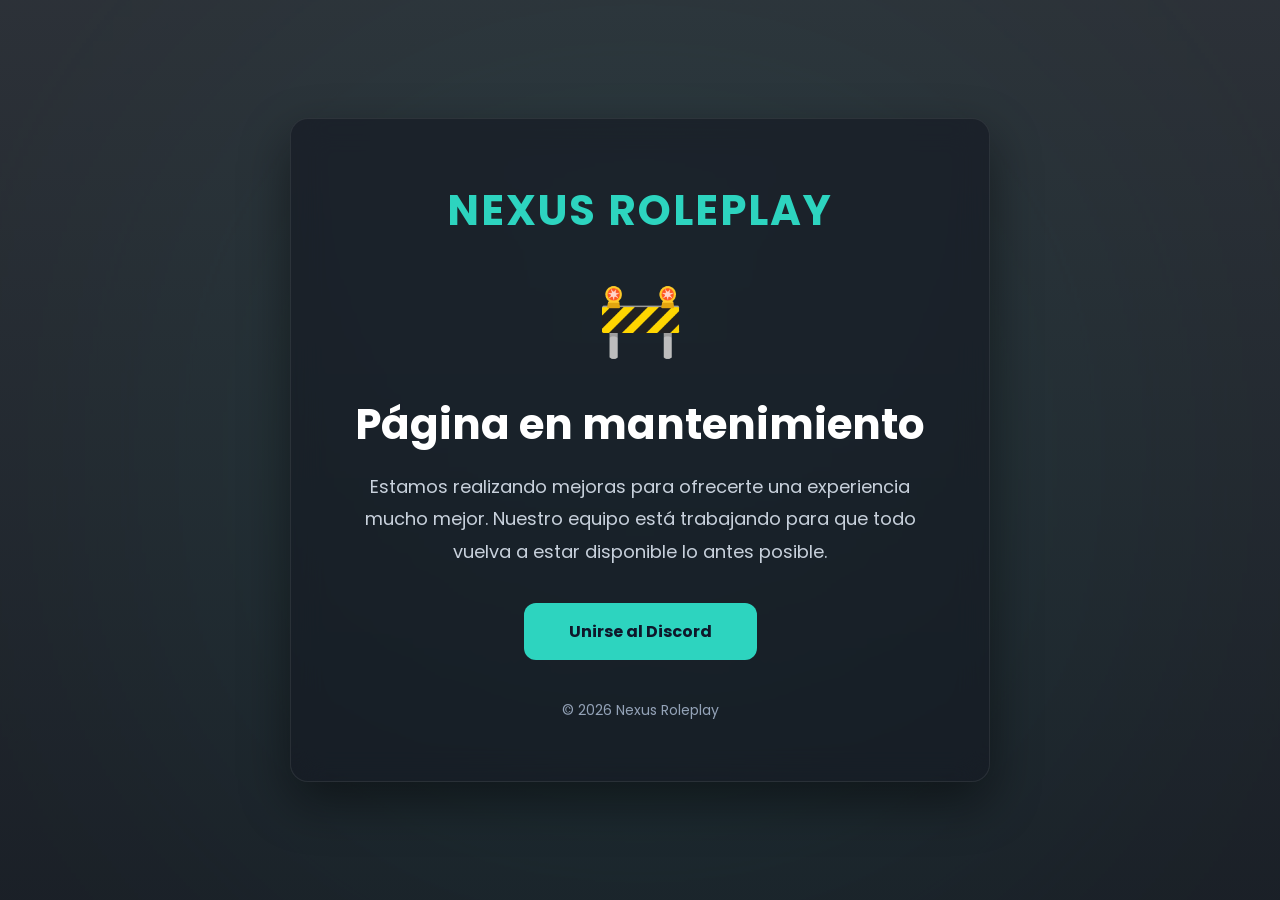
<file: mantenimiento.html>
<!DOCTYPE html>
<html lang="es">

<head>

<meta charset="UTF-8">
<meta name="viewport" content="width=device-width, initial-scale=1.0">

<title>Página en mantenimiento</title>

<link rel="preconnect" href="https://fonts.googleapis.com">

<link href="https://fonts.googleapis.com/css2?family=Poppins:wght@300;400;600;700&display=swap" rel="stylesheet">

<style>

*{
margin:0;
padding:0;
box-sizing:border-box;
font-family:'Poppins',sans-serif;
}

body{

height:100vh;

display:flex;

justify-content:center;

align-items:center;

background:
linear-gradient(rgba(7,12,20,.85),rgba(7,12,20,.92)),
url("https://images.unsplash.com/photo-1511512578047-dfb367046420") center/cover;

overflow:hidden;

color:white;

}

body::before{

content:"";

position:absolute;

width:700px;
height:700px;

background:#2dd4bf;

filter:blur(220px);

opacity:.12;

animation:pulse 6s ease-in-out infinite;

}

@keyframes pulse{

0%{transform:scale(.9);}
50%{transform:scale(1.15);}
100%{transform:scale(.9);}

}

.card{

position:relative;

width:700px;

padding:60px;

text-align:center;

background:rgba(20,25,35,.65);

backdrop-filter:blur(16px);

border:1px solid rgba(255,255,255,.08);

border-radius:18px;

box-shadow:0 20px 50px rgba(0,0,0,.45);

}

.logo{

font-size:42px;

font-weight:700;

letter-spacing:2px;

color:#2dd4bf;

margin-bottom:25px;

}

.icon{

font-size:70px;

margin-bottom:20px;

animation:float 2s ease-in-out infinite;

}

@keyframes float{

50%{

transform:translateY(-10px);

}

}

h1{

font-size:42px;

margin-bottom:15px;

}

p{

color:#c8d1dc;

font-size:18px;

line-height:1.8;

margin-bottom:35px;

}

.discord{

display:inline-block;

padding:16px 45px;

background:#2dd4bf;

color:#0f172a;

font-weight:700;

text-decoration:none;

border-radius:12px;

transition:.25s;

}

.discord:hover{

transform:translateY(-3px);

box-shadow:0 10px 25px rgba(45,212,191,.35);

}

.footer{

margin-top:40px;

font-size:14px;

color:#94a3b8;

}

</style>

</head>

<body>

<div class="card">

<div class="logo">
NEXUS ROLEPLAY
</div>

<div class="icon">
🚧
</div>

<h1>Página en mantenimiento</h1>

<p>

Estamos realizando mejoras para ofrecerte una experiencia mucho mejor.
Nuestro equipo está trabajando para que todo vuelva a estar disponible lo antes posible.

</p>

<a class="discord" href="https://discord.gg/G5dWtc5RMa">

Unirse al Discord

</a>

<div class="footer">

© 2026 Nexus Roleplay

</div>

</div>

</body>

</html>
</file>
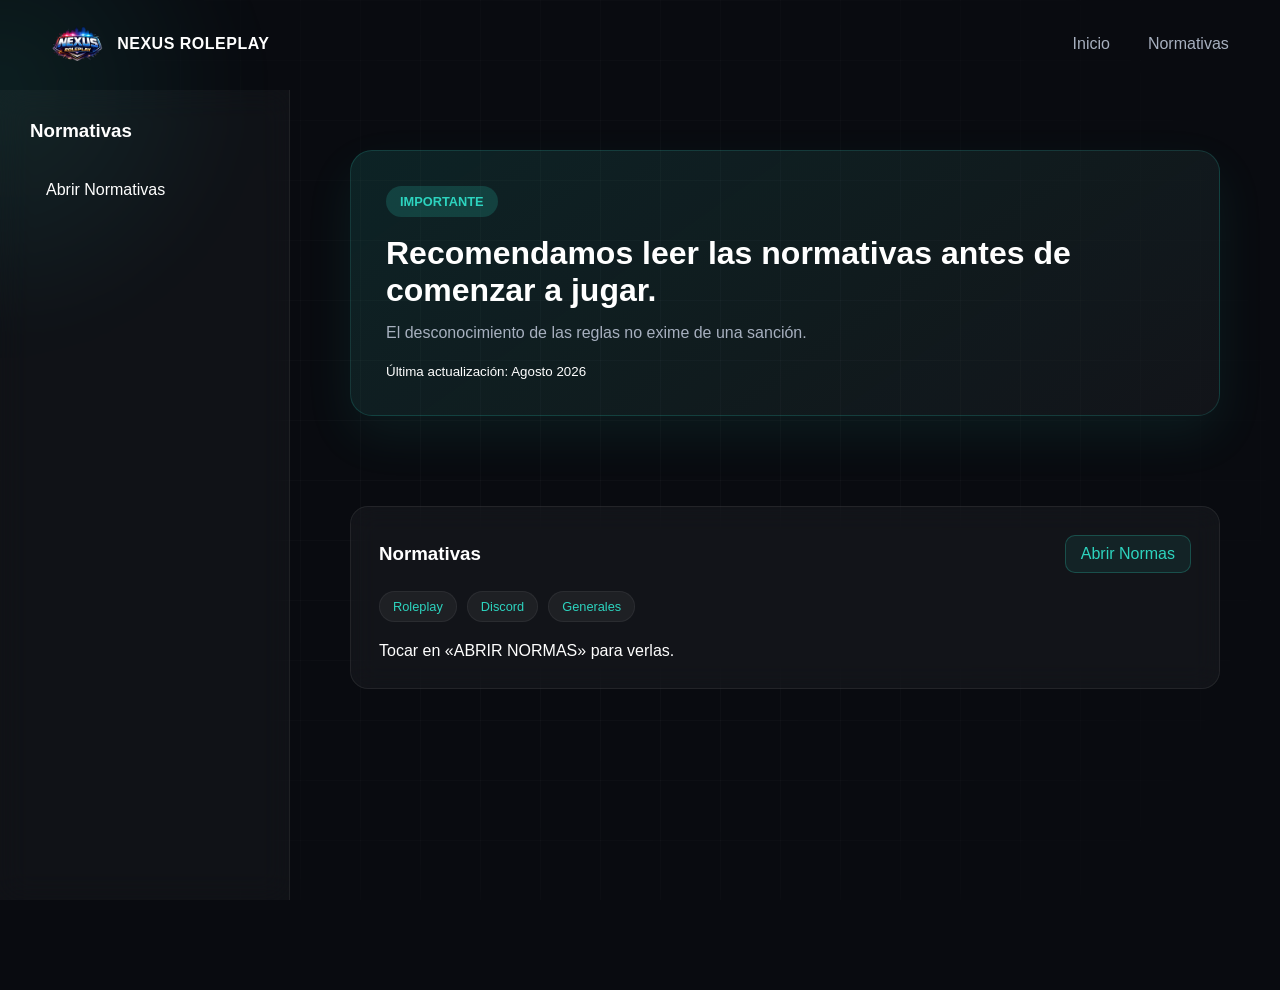
<file: normativas.html>
<!DOCTYPE html>
<html lang="es">

<head>

<meta charset="UTF-8">

<meta name="viewport" content="width=device-width, initial-scale=1.0">

<title>Normativas | Nexus Roleplay</title>
<link rel="icon" href="assets/logo.png">

<link rel="stylesheet" href="css/reset.css">
<link rel="stylesheet" href="css/variables.css">
<link rel="stylesheet" href="css/global.css">
<link rel="stylesheet" href="css/navbar.css">
<link rel="stylesheet" href="css/icons.css">
<link rel="stylesheet" href="css/rules.css">
<link rel="stylesheet" href="css/responsive.css">

</head>

<body>

<div id="cursorGlow"></div>

<header class="navbar">

<div class="container nav-container">

<a href="index.html" class="logo">

<img src="assets/logo.png">

<span>NEXUS ROLEPLAY</span>

</a>

<nav class="desktop-nav">

<a href="index.html">Inicio</a>

<a href="#">Normativas</a>

</nav>

</div>

</header>

<div class="rules-layout">

<aside class="rules-sidebar">

<h3>Normativas</h3>

<nav>

<a href="https://docs.google.com/document/d/1p-7z3U74Z8YNKQhuBUrSMaxSS35fFYIoXdrUCoWe6go/edit?usp=sharing">Abrir Normativas</a>

</nav>

</aside>

<div class="reading-progress">

    <div id="readingBar"></div>

</div>

<main class="rules-content">

<section class="featured-rule">

    <span class="featured-badge">

        IMPORTANTE

    </span>

    <h2>

        Recomendamos leer las normativas antes de comenzar a jugar.

    </h2>

    <p>

        El desconocimiento de las reglas no exime de una sanción.

    </p>

    <small>

        Última actualización:
        Agosto 2026

    </small>

</section>

<div id="rulesContainer">

</div>

</main>

</div>

<script src="js/navbar.js"></script>
<script src="js/app.js"></script>
<script src="js/rules.js"></script>

</body>

</html>
</file>
<file: css/variables.css>
/* ===========================
   VARIABLES GLOBALES
=========================== */

:root{

    /* Colores */

    --background:#090B10;

    --surface:#11161F;

    --surface-light:#1A212C;

    --primary:#2DD4BF;

    --primary-hover:#53E5D2;

    --text:#FFFFFF;

    --text-secondary:#A7B0BF;

    --border:rgba(255,255,255,.08);

    /* Tamaños */

    --radius-small:10px;

    --radius:18px;

    --radius-large:28px;

    /* Sombras */

    --shadow-small:
    0 5px 15px rgba(0,0,0,.20);

    --shadow:
    0 20px 50px rgba(0,0,0,.35);

    --shadow-large:
    0 35px 80px rgba(0,0,0,.45);

    /* Transiciones */

    --transition:.30s ease;

    /* Contenedor */

    --container:1280px;

    /*==============================
EFECTOS
==============================*/

--glass:

rgba(255,255,255,.045);

--glass-hover:

rgba(255,255,255,.075);

--glow:

rgba(45,212,191,.25);

--shadow-glow:

0 0 35px rgba(45,212,191,.15);

--radius-xl:

26px;

--transition-fast:

.22s ease;

--transition:

.35s cubic-bezier(.2,.8,.2,1);

}
</file>
<file: css/global.css>
/* ==========================================
   GLOBAL.CSS
   Estilos generales del sitio
========================================== */

html{
    scroll-behavior:smooth;
}

body{

    font-family:"Poppins",sans-serif;

    background:var(--background);

    color:var(--text);

    overflow-x:hidden;

    min-height:100vh;

}

/* Canvas de partículas */

#particles{

    position:fixed;

    inset:0;

    width:100%;

    height:100%;

    z-index:-3;

    pointer-events:none;

}

/* Rejilla del fondo */

body::before{

    content:"";

    position:fixed;

    inset:0;

    background-image:
    linear-gradient(rgba(255,255,255,.025) 1px,transparent 1px),
    linear-gradient(90deg,rgba(255,255,255,.025) 1px,transparent 1px);

    background-size:60px 60px;

    z-index:-4;

    mask-image:
    radial-gradient(circle at center,
    black 35%,
    transparent 95%);

}

/* Contenedor */

.container{

    width:min(92%,1280px);

    margin:auto;

}

/* Secciones */

section{

    padding:120px 0;

}

/* Selección */

::selection{

    background:var(--primary);

    color:#081016;

}

/* ===========================
   REVEAL
=========================== */

.reveal{

    opacity:0;

    transform:translateY(60px);

    transition:1s;

}

.reveal.visible{

    opacity:1;

    transform:none;

}

/* ==========================================
   BOTÓN VOLVER ARRIBA
========================================== */

#backToTop{

    position:fixed;

    right:25px;

    bottom:25px;

    width:56px;

    height:56px;

    border:none;

    border-radius:50%;

    background:var(--primary);

    color:#081016;

    font-size:24px;

    cursor:pointer;

    opacity:0;

    visibility:hidden;

    transform:translateY(30px);

    transition:.3s;

    z-index:999;

    box-shadow:

    0 15px 35px rgba(45,212,191,.30);

}

#backToTop.show{

    opacity:1;

    visibility:visible;

    transform:none;

}

#backToTop:hover{

    transform:translateY(-5px);

}

/*==============================
CURSOR GLOW
==============================*/

#cursorGlow{

position:fixed;

width:520px;

height:520px;

border-radius:50%;

pointer-events:none;

z-index:-1;

background:

radial-gradient(circle,

rgba(45,212,191,.10),

transparent 70%);

filter:blur(25px);

transform:

translate(-50%,-50%);

transition:

transform .08s linear;

}
</file>
<file: css/navbar.css>
/* ==========================================
   NAVBAR
========================================== */

.navbar{

    position:fixed;

    top:0;

    left:0;

    width:100%;

    z-index:1000;

    padding:18px 0;

    transition:.35s ease;

}

/* Se activa mediante JS */

.navbar.scrolled{

    background:rgba(9,11,16,.80);

    backdrop-filter:blur(18px);

    border-bottom:1px solid rgba(255,255,255,.05);

}

.nav-container{

    display:flex;

    justify-content:space-between;

    align-items:center;

}

.logo{

    display:flex;

    align-items:center;

    gap:14px;

    font-weight:700;

    letter-spacing:.5px;

}

.logo img{

    width:52px;

    height:52px;

    object-fit:contain;

}

.logo span{

    color:white;

    font-size:1rem;

}

.desktop-nav{

    display:flex;

    align-items:center;

    gap:38px;

}

.desktop-nav a{

    color:var(--text-secondary);

    font-weight:500;

    transition:.30s;

    position:relative;

}

.desktop-nav a::after{

    content:"";

    position:absolute;

    left:0;

    bottom:-8px;

    width:0;

    height:2px;

    background:var(--primary);

    transition:.30s;

}

.desktop-nav a:hover{

    color:white;

}

.desktop-nav a:hover::after{

    width:100%;

}

.join-btn{

display:flex;

align-items:center;

gap:10px;

padding:16px 34px;

background:

linear-gradient(

135deg,

#2DD4BF,

#41F1DB);

color:#081016;

font-weight:700;

border-radius:999px;

transition:.35s;

box-shadow:

0 10px 35px

rgba(45,212,191,.25);

}

.join-btn:hover{

transform:

translateY(-3px);

box-shadow:

0 20px 50px

rgba(45,212,191,.35);

}

/* ===============================
   MENÚ MÓVIL
================================ */

.menu-toggle{

    display:none;

    width:42px;
    height:42px;

    flex-direction:column;

    justify-content:center;

    gap:6px;

}

.menu-toggle span{

    width:100%;
    height:3px;

    border-radius:20px;

    background:white;

    transition:.3s;

}

@media (max-width:950px){

    .desktop-nav{

        position:fixed;

        top:90px;

        right:-320px;

        width:280px;

        background:rgba(17,22,31,.98);

        backdrop-filter:blur(20px);

        border:1px solid rgba(255,255,255,.06);

        border-radius:18px;

        display:flex;

        flex-direction:column;

        gap:0;

        transition:.35s;

        overflow:hidden;

    }

    .desktop-nav.active{

        right:20px;

    }

    .desktop-nav a{

        padding:18px 22px;

        border-bottom:1px solid rgba(255,255,255,.05);

    }

    .desktop-nav a:last-child{

        border-bottom:none;

    }

    .join-btn{

        display:none;

    }

    .menu-toggle{

        display:flex;

    }

}
</file>
<file: css/icons.css>
/*==========================
ICONOS
==========================*/

.icon{

    width:26px;

    height:26px;

    object-fit:contain;

    flex-shrink:0;

    user-select:none;

}

.icon-sm{

    width:18px;

    height:18px;

}

.icon-lg{

    width:36px;

    height:36px;

}

.quick-icon{

    width:74px;

    height:74px;

    display:flex;

    justify-content:center;

    align-items:center;

    margin:auto;

    margin-bottom:22px;

    border-radius:18px;

    background:rgba(45,212,191,.08);

    border:1px solid rgba(45,212,191,.15);

    transition:.35s;

}

.quick-card:hover .quick-icon{

    transform:scale(1.08);

    background:rgba(45,212,191,.15);

}
</file>
<file: css/rules.css>
.rules-layout{

display:grid;

grid-template-columns:290px 1fr;

margin-top:90px;

min-height:100vh;

}

.rules-sidebar{

position:sticky;

top:90px;

height:calc(100vh - 90px);

padding:30px;

background:rgba(255,255,255,.03);

border-right:1px solid rgba(255,255,255,.06);

backdrop-filter:blur(15px);

overflow:auto;

}

.rules-sidebar h3{

margin-bottom:25px;

}

.rules-sidebar input{

width:100%;

padding:14px;

margin-bottom:25px;

background:#141922;

border:1px solid rgba(255,255,255,.08);

border-radius:12px;

color:white;

}

.rules-sidebar nav{

display:flex;

flex-direction:column;

gap:8px;

}

.rules-sidebar a{

display:flex;

align-items:center;

padding:14px 16px;

margin-bottom:8px;

border-radius:12px;

transition:.25s;

font-weight:500;

}

.rules-sidebar a:hover{

background:rgba(45,212,191,.12);

transform:translateX(6px);

}

.rules-content{

padding:60px;

}

.rules-content section{

margin-bottom:90px;

}

.rules-content h2{

margin-bottom:35px;

font-size:2rem;

}

.rule-card{

position:relative;

overflow:hidden;

background:rgba(255,255,255,.04);

border:1px solid rgba(255,255,255,.07);

border-radius:18px;

padding:28px;

margin-bottom:20px;

transition:.35s;

backdrop-filter:blur(14px);

}

.rule-card::before{

pointer-events:none;

content:"";

position:absolute;

inset:0;

background:

radial-gradient(circle at top,

rgba(45,212,191,.08),

transparent 70%);

opacity:0;

transition:.35s;

}

.rule-card:hover{

transform:

translateY(-5px);

border-color:

rgba(45,212,191,.28);

box-shadow:

0 20px 45px rgba(45,212,191,.10);

}

.rule-card:hover::before{

opacity:1;

}

.category-header{

display:flex;

justify-content:space-between;

align-items:center;

margin-bottom:35px;

}

.rule-top{

display:flex;

justify-content:space-between;

align-items:center;

margin-bottom:18px;

gap:20px;

}

.open-link{

padding:9px 15px;

background:rgba(45,212,191,.08);

border:1px solid rgba(45,212,191,.25);

border-radius:10px;

color:var(--primary);

cursor:pointer;

transition:.3s;

}

.open-link:hover{

background:rgba(45,212,191,.16);

}

.rule-tags{

display:flex;

flex-wrap:wrap;

gap:10px;

margin-bottom:20px;

}

.rule-tags span{

padding:7px 13px;

background:rgba(255,255,255,.05);

border-radius:999px;

font-size:.8rem;

color:var(--primary);

border:1px solid rgba(255,255,255,.06);

}

.rules-sidebar a.active{

background:rgba(45,212,191,.18);

color:white;

}

/*==================================
BARRA DE LECTURA
==================================*/

.reading-progress{

position:fixed;

top:0;

left:0;

width:100%;

height:4px;

background:transparent;

z-index:3000;

}

#readingBar{

height:100%;

width:0;

background:linear-gradient(

90deg,

#2DD4BF,

#65FFF0);

}

/*==================================
DESTACADA
==================================*/

.featured-rule{

padding:35px;

margin-bottom:60px;

border-radius:22px;

background:

linear-gradient(

145deg,

rgba(45,212,191,.12),

rgba(255,255,255,.04));

border:1px solid rgba(45,212,191,.18);

box-shadow:

0 20px 50px rgba(45,212,191,.08);

}

.featured-badge{

display:inline-block;

margin-bottom:18px;

padding:8px 14px;

border-radius:999px;

background:rgba(45,212,191,.18);

color:var(--primary);

font-size:.8rem;

font-weight:600;

}

.featured-rule h2{

margin-bottom:15px;

}

.featured-rule p{

margin-bottom:20px;

color:var(--text-secondary);

}

/*==================================
ACORDEÓN
==================================*/

.category-header{

cursor:pointer;

user-select:none;

}

.category-header::after{

content:"+";

font-size:1.6rem;

}

.category-header.open::after{

content:"−";

}

.hidden{

display:none;

}
</file>
<file: css/responsive.css>
/* ==========================================
   RESPONSIVE BASE
========================================== */

@media (max-width:950px){

    .container{

        width:94%;

    }

}

@media (max-width:600px){

    section{

        padding:80px 0;

    }

}

@media (max-width:900px){

.hero{

padding-top:120px;

}

.hero h1{

font-size:3rem;

}

.hero p{

font-size:1rem;

}

.stats-grid{

grid-template-columns:1fr 1fr;

}

}

@media (max-width:600px){

.stats-grid{

grid-template-columns:1fr;

}

.hero-buttons{

flex-direction:column;

align-items:center;

}

.primary-btn,
.secondary-btn{

width:100%;

max-width:320px;

text-align:center;

}

}

@media(max-width:1000px){

.quick-grid{

grid-template-columns:repeat(2,1fr);

}

.news-loading{

min-width:300px;

}

}

@media(max-width:650px){

.quick-grid{

grid-template-columns:1fr;

}

.section-title h2{

font-size:2rem;

}

}

@media(max-width:600px){

    #backToTop{

        right:18px;

        bottom:18px;

        width:48px;

        height:48px;

        font-size:20px;

    }

    .news-card{

        min-width:280px;

    }

}

@media(max-width:1000px){

.footer-grid{

grid-template-columns:1fr 1fr;

}

.streamers-grid{

grid-template-columns:1fr 1fr;

}

}

@media(max-width:700px){

.footer-grid{

grid-template-columns:1fr;

}

.streamers-grid{

grid-template-columns:1fr;

}

}

@media(max-width:950px){

.rules-layout{

grid-template-columns:1fr;

}

.rules-sidebar{

position:relative;

top:0;

height:auto;

border-right:none;

border-bottom:1px solid rgba(255,255,255,.06);

}

.rules-content{

padding:35px 20px;

}

}
</file>
